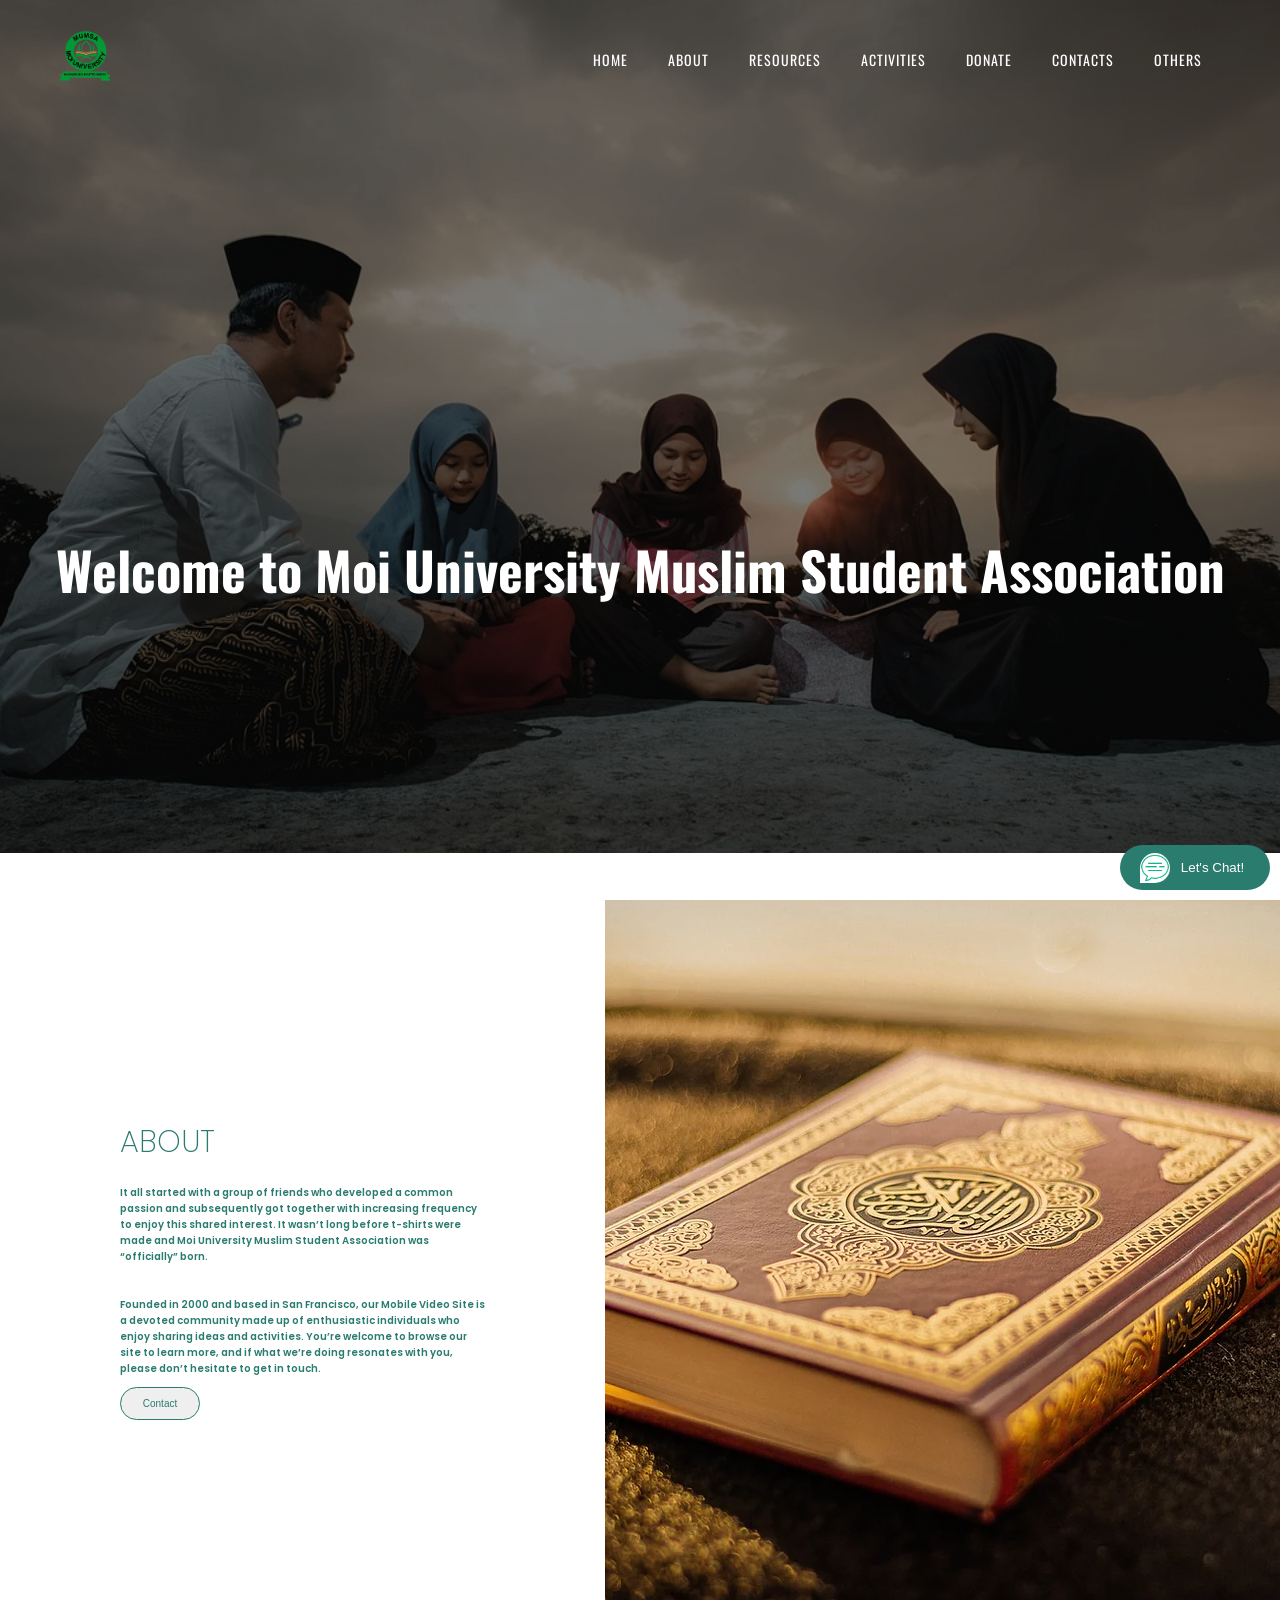
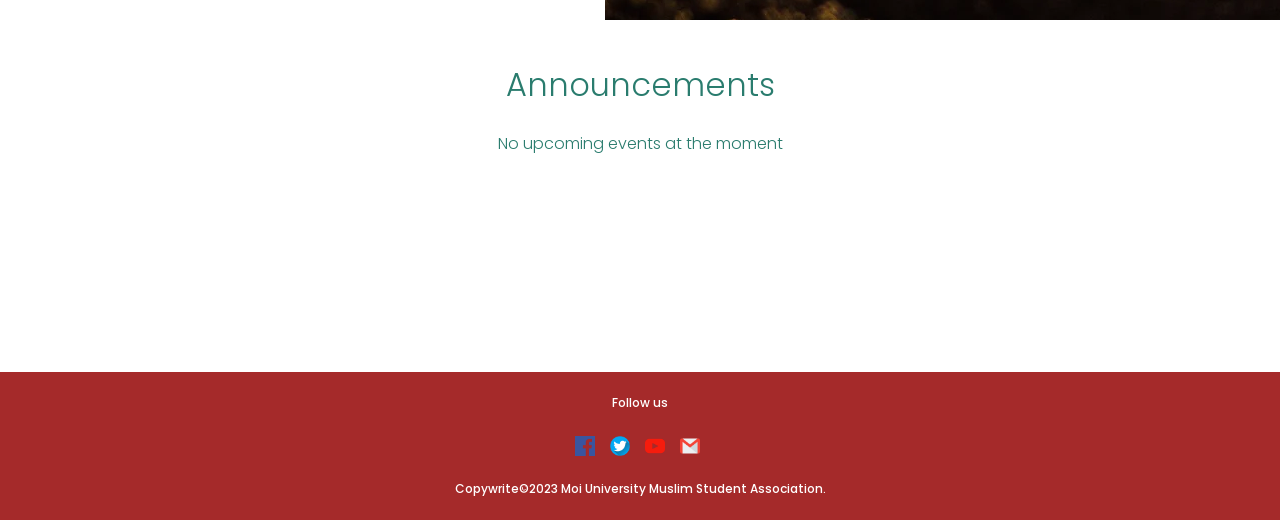
<file: index.html>
<!DOCTYPE html>
<html lang="en">
<head>
    <meta charset="UTF-8">
    <meta http-equiv="X-UA-Compatible" content="IE=edge">
    <meta name="viewport" content="width=device-width, initial-scale=1.0">
    <title>Home | Moi University Muslim Student Association</title>
    <link rel="stylesheet" href="css/style.css">
    <link rel="stylesheet" href="css/nav.css">
</head>
<body>
    <section>
        <div class="header">
            <div>
                <img src="images/logo.png" alt="mumsalogo">
            </div>
            <ul class="shrinked nav">
                <li class="link"><a href="index.html">Home</a></li>
                <li><a href="about.html">About</a></li>
                <li class="dropdown" id="drop1"><a href="">Resources</a>
                    <ul class="dropdown-list" id="dropdown-list1" >
                        <li><a href="https://library.mu.ac.ke/">Library</a></li>
                        <li>Blog</li>
                        <li><a href="videos.html">Videos</a></li>
                        <li>Partnership</li>
                        <li>Sponsorship</li>
                    </ul>
                </li>
                <li class="dropdown" id="drop2"> <a href="">Activities</a>
                    <ul class="dropdown-list" id="dropdown-list2" >
                        <li>Prayer Timetable</li>
                    </ul>
                </li>
                <li class="dropdown" id="drop3"><a href="donate.html">Donate</a>
                    <ul class="dropdown-list" id="dropdown-list3" >
                        <li><a href="donate.html">Make Donation</a></li>
                        <li>Volunteer</li>
                    </ul>
                </li>
                <li><a href="contact.html">Contacts</a></li>
                <li class="dropdown" id="drop4"><a href="#">Others</a>
                    <ul class="dropdown-list" id="dropdown-list4" >
                        <li><a href="announce.html">Announcements</a></li>
                        <li>Alumni section</li>
                    </ul>
                </li>
                
            </ul>
            <div id="hamburger">
                <div class="line"></div>
                <div class="line"></div>
                <div class="line"></div>
           </div>
           <script>
            //toggle smartphone navigationbar
                document.getElementById("hamburger").onclick = () =>{
                  document.querySelector(".header ul").classList.toggle('shrinked');
                }
           </script>
       </div>
       <div class="welcome">
        <h1>Welcome to Moi University Muslim Student Association</h1>
       </div>
       <img src="images/muslimback.jpg" id="BACKGROUND" alt="backgroundImage">
    </section>
   

   <div class="mid">
        <div class="about" id="about">
            <div class="col" id="col1">
                <h1>ABOUT</h1>
                <P>It all started with a group of friends who developed a common passion and subsequently got together with increasing frequency to enjoy this shared interest. It wasn’t long before t-shirts were made and Moi University Muslim Student Association was “officially” born. <br> <br> <br> Founded in 2000 and based in San Francisco, our Mobile Video Site is a devoted community made up of enthusiastic individuals who enjoy sharing ideas and activities. You’re welcome to browse our site to learn more, and if what we’re doing resonates with you, please don’t hesitate to get in touch.</P>
                <button>Contact</button>
            </div>
            <div class="col" id="col2">
                <img src="images/quran.webp" alt="thequran">
            </div>
        </div>

        <div id="announce">
            <h1>Announcements</h1>
            <p>No upcoming events at the moment</p>
        </div>
   </div>
    
   <div class="float">
        <img src="images/icons8-message-100.png" alt="messageicon">
        <button>Let's Chat!</button>
   </div>

   <footer id="contacts">
        <p>Follow us</p>
        <div id="reach-us">
            <p><a href="facebook.com"><img src="images/facebook.png"></a></p>
            <p><a href="twitter.com"><img src="images/twitter.png"></a></p>
            <p><a href="https://youtube.com/@mumsamaincampus7241"><img src="images/youtube.png"></a></p>
            <p><a href="mailto:mumsa.main@gmail.com"><img src="images/gmail.png"></a></p>
        </div>
        <p>Copywrite&copy;2023 Moi University Muslim Student Association.</p>
    </footer>
    
</body>
</html>
</file>
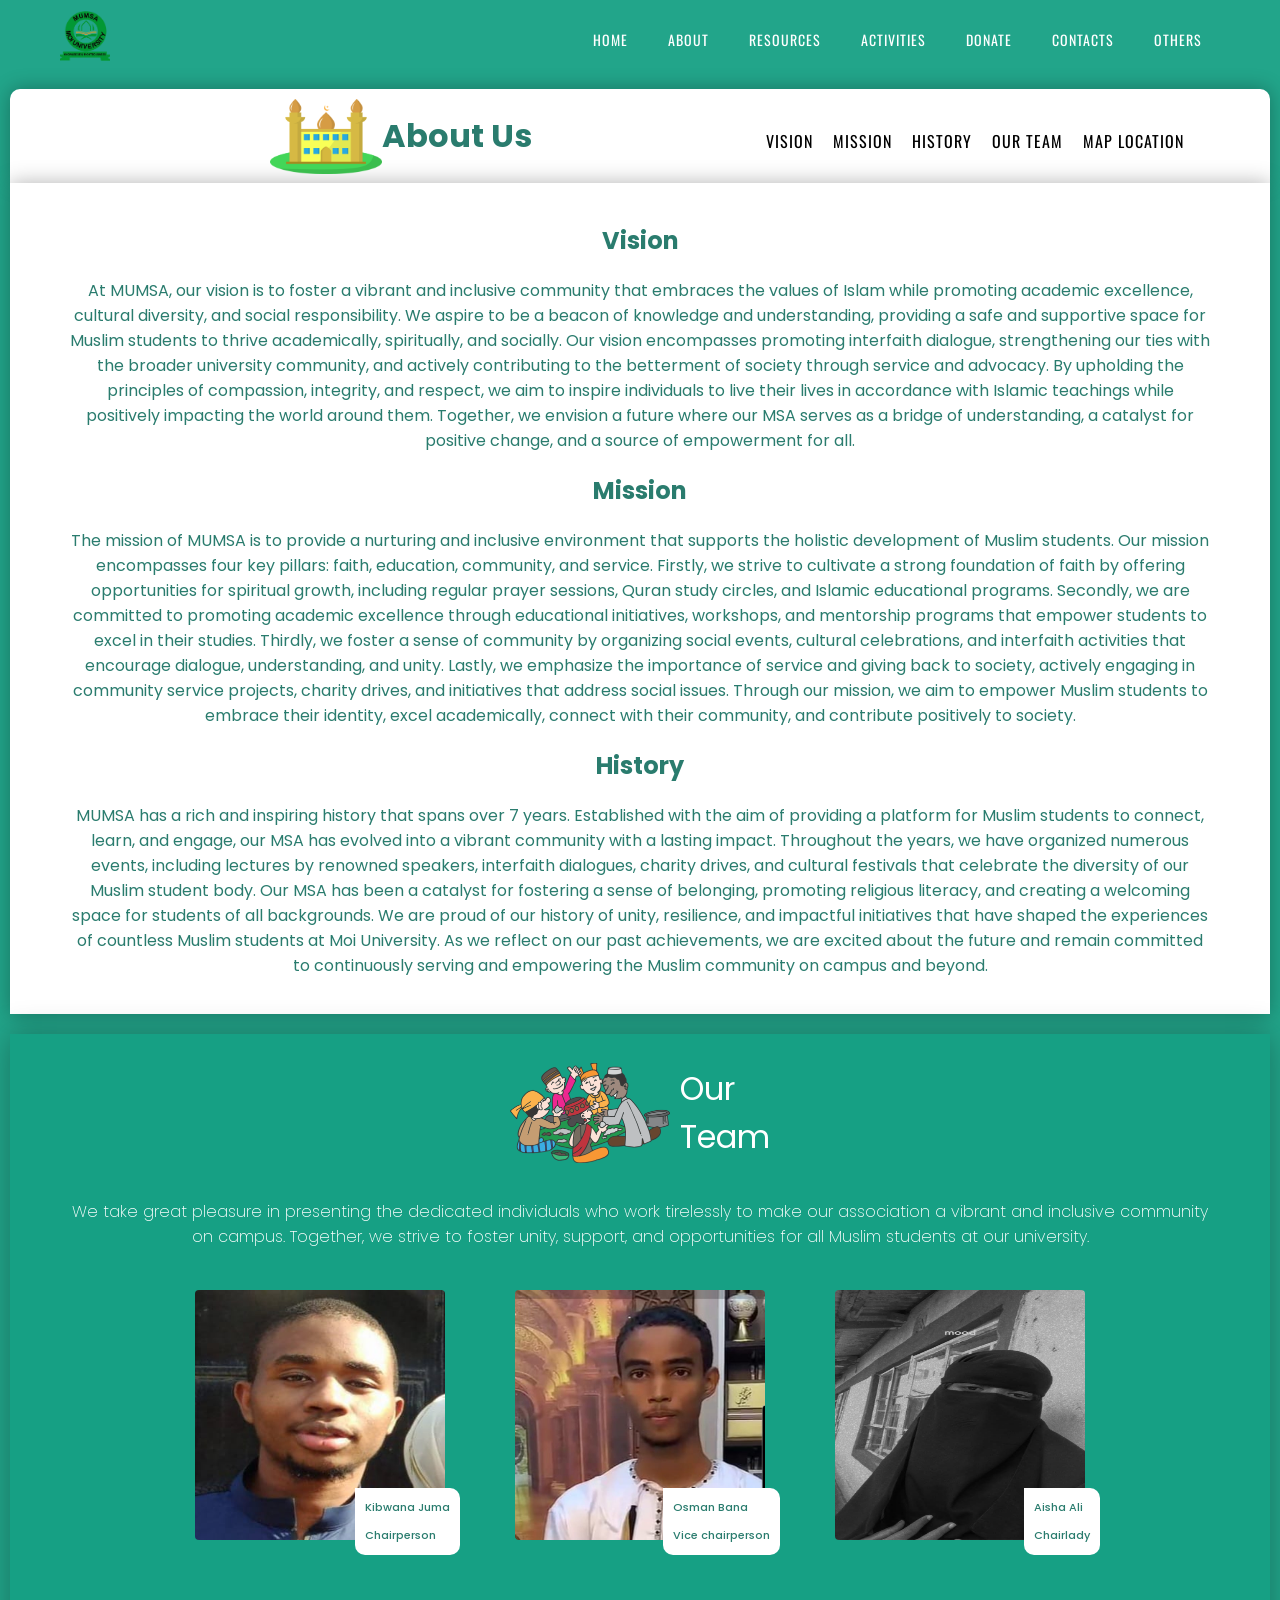
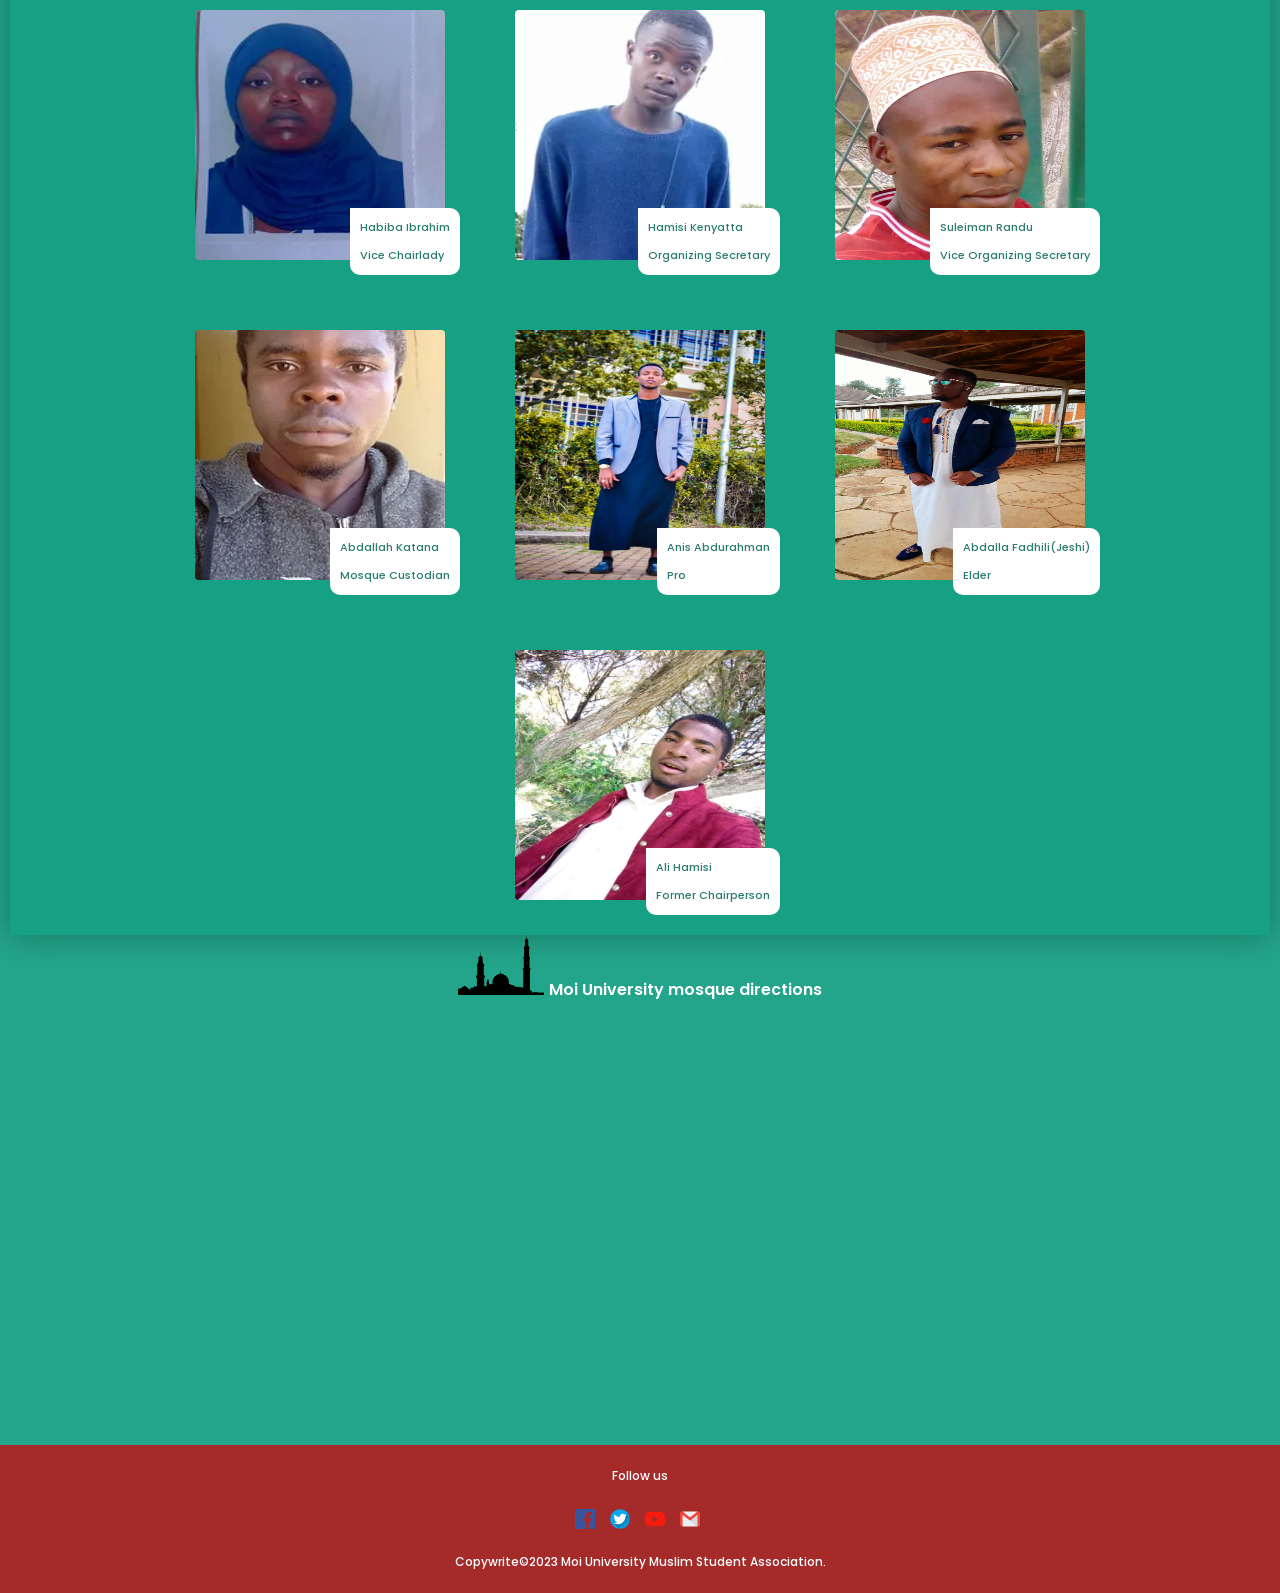
<file: about.html>
<!DOCTYPE html>
<html lang="en">
<head>
    <meta charset="UTF-8">
    <meta http-equiv="X-UA-Compatible" content="IE=edge">
    <meta name="viewport" content="width=device-width, initial-scale=1.0">
    <title>About | Moi University Muslim Student Association</title>
    <link rel="stylesheet" href="css/nav.css">
    <link rel="stylesheet" href="css/about.css">
</head>
<body>
    <div class="header">
        <div>
            <img src="images/logo.png" alt="mumsalogo">
        </div>
        <ul class="shrinked nav">
            <li class="link"><a href="index.html">Home</a></li>
            <li><a href="about.html">About</a></li>
            <li class="dropdown" id="drop1"><a href="">Resources</a>
                <ul class="dropdown-list" id="dropdown-list1" >
                    <li><a href="https://library.mu.ac.ke/">Library</a></li>
                    <li>Blog</li>
                    <li><a href="videos.html">Videos</a></li>
                    <li>Partnership</li>
                    <li>Sponsorship</li>
                </ul>
            </li>
            <li class="dropdown" id="drop2"> <a href="">Activities</a>
                <ul class="dropdown-list" id="dropdown-list2" >
                    <li>Prayer Timetable</li>
                </ul>
            </li>
            <li class="dropdown" id="drop3"><a href="donate.html">Donate</a>
                <ul class="dropdown-list" id="dropdown-list3" >
                    <li><a href="donate.html">Make Donation</a></li>
                    <li>Volunteer</li>
                </ul>
            </li>
            <li><a href="contact.html">Contacts</a></li>
            <li class="dropdown" id="drop4"><a href="#">Others</a>
                <ul class="dropdown-list" id="dropdown-list4" >
                    <li><a href="announce.html">Announcements</a></li>
                    <li>Alumni section</li>
                </ul>
            </li>
            
        </ul>
        <div id="hamburger">
            <div class="line"></div>
            <div class="line"></div>
            <div class="line"></div>
       </div>
       <script>
        //toggle smartphone navigationbar
            document.getElementById("hamburger").onclick = () =>{
              document.querySelector(".header ul").classList.toggle('shrinked');
            }
       </script>
   </div>

   <div class="about-container">
        <div class="about-nav">
            <div class="about-img">
                <img src="images/abt.png">
                <h1>About Us</h1>
            </div>
            <ul>
                <li><a href="#vs">Vision</a></li>
                <li><a href="#ms">Mission</a></li>
                <li><a href="#hs">History</a></li>
                <li><a href="#team">Our Team</a></li>
                <li><a href="#map">Map location</a></li>
            </ul>
        </div>
        
        <div class="m-v-h">
            <div class="mv">
                <div id="vs" class="vision">
                    <h2>Vision</h2>
                    <p>At MUMSA, our vision is to foster a vibrant and inclusive community that embraces the values of Islam while promoting academic excellence, cultural diversity, and social responsibility. We aspire to be a beacon of knowledge and understanding, providing a safe and supportive space for Muslim students to thrive academically, spiritually, and socially. Our vision encompasses promoting interfaith dialogue, strengthening our ties with the broader university community, and actively contributing to the betterment of society through service and advocacy. By upholding the principles of compassion, integrity, and respect, we aim to inspire individuals to live their lives in accordance with Islamic teachings while positively impacting the world around them. Together, we envision a future where our MSA serves as a bridge of understanding, a catalyst for positive change, and a source of empowerment for all.</p>
                </div>
                <div id="ms" class="mission">
                    <h2>Mission</h2>
                    <P>The mission of MUMSA is to provide a nurturing and inclusive environment that supports the holistic development of Muslim students. Our mission encompasses four key pillars: faith, education, community, and service. Firstly, we strive to cultivate a strong foundation of faith by offering opportunities for spiritual growth, including regular prayer sessions, Quran study circles, and Islamic educational programs. Secondly, we are committed to promoting academic excellence through educational initiatives, workshops, and mentorship programs that empower students to excel in their studies. Thirdly, we foster a sense of community by organizing social events, cultural celebrations, and interfaith activities that encourage dialogue, understanding, and unity. Lastly, we emphasize the importance of service and giving back to society, actively engaging in community service projects, charity drives, and initiatives that address social issues. Through our mission, we aim to empower Muslim students to embrace their identity, excel academically, connect with their community, and contribute positively to society.</P>
                </div>
            </div>
            
            <div id="hs" class="history">
                <h2>History</h2>
                <p>MUMSA has a rich and inspiring history that spans over 7 years. Established with the aim of providing a platform for Muslim students to connect, learn, and engage, our MSA has evolved into a vibrant community with a lasting impact. Throughout the years, we have organized numerous events, including lectures by renowned speakers, interfaith dialogues, charity drives, and cultural festivals that celebrate the diversity of our Muslim student body. Our MSA has been a catalyst for fostering a sense of belonging, promoting religious literacy, and creating a welcoming space for students of all backgrounds. We are proud of our history of unity, resilience, and impactful initiatives that have shaped the experiences of countless Muslim students at Moi University. As we reflect on our past achievements, we are excited about the future and remain committed to continuously serving and empowering the Muslim community on campus and beyond.</p>
            </div>
        </div>
        <div id="team" class="our-team">
            <div class="team">
                <img src="images/mu5.png">
                <h1>Our <br> Team</h1>
            </div>
            <p class="content" >We take great pleasure in presenting the dedicated individuals who work tirelessly to make our association a vibrant and inclusive community on campus. Together, we strive to foster unity, support, and opportunities for all Muslim students at our university.</p>
            <div class="teams">
                <div class="member">
                    <img src="images/tm2.jpg">
                    <div class="info">
                        <p class="name">Kibwana Juma</p>
                        <p class="position">Chairperson</p>
                    </div>
                </div>
    
                <div class="member">
                    <img src="images/tm3.jpg">
                    <div class="info">
                        <p class="name">Osman Bana</p>
                        <p class="position">Vice chairperson</p>
                    </div>
                </div>
    
                <div class="member">
                    <img src="images/tm.jpg">
                    <div class="info">
                        <p class="name">Aisha Ali</p>
                        <p class="position">Chairlady</p>
                    </div>
                </div>
    
                <div class="member">
                    <img src="images/vcchair.webp">
                    <div class="info">
                        <p class="name">Habiba Ibrahim</p>
                        <p class="position">Vice Chairlady</p>
                    </div>
                </div>
    
                <div class="member">
                    <img src="images/tm6.webp">
                    <div class="info">
                        <p class="name">Hamisi Kenyatta</p>
                        <p class="position">Organizing Secretary</p>
                    </div>
                </div>
    
                <div class="member">
                    <img src="images/tm5.jpg">
                    <div class="info">
                        <p class="name">Suleiman Randu</p>
                        <p class="position">Vice Organizing Secretary</p>
                    </div>
                </div>
    
                <div class="member">
                    <img src="images/tm7.webp">
                    <div class="info">
                        <p class="name">Abdallah Katana</p>
                        <p class="position">Mosque Custodian</p>
                    </div>
                </div>
    
                <div class="member">
                    <img src="images/tm4.jpg">
                    <div class="info">
                        <p class="name">Anis Abdurahman</p>
                        <p class="position">Pro</p>
                    </div>
                </div>

                <div class="member">
                    <img src="images/Elder.jpg">
                    <div class="info">
                        <p class="name">Abdalla Fadhili(Jeshi) </p>
                        <p class="position">Elder</p>
                    </div>
                </div>

                <div class="member">
                    <img src="images/formerchairperson.jpg">
                    <div class="info">
                        <p class="name">Ali Hamisi</p>
                        <p class="position">Former Chairperson</p>
                    </div>
                </div>
                
            </div>
        </div>

        <div id="map" class="map">
            <div class="md">
                <img src="images/mu4.png" alt="">
                <p>Moi University mosque directions</p>
            </div>
            <iframe src="https://www.google.com/maps/embed?pb=!1m18!1m12!1m3!1d3246.88369868269!2d35.292284473892714!3d0.27996786408264296!2m3!1f0!2f0!3f0!3m2!1i1024!2i768!4f13.1!3m3!1m2!1s0x1780f468871e2bf3%3A0xc93d363aa3365341!2s77HV%2BXWQ%2C%20Changach!5e1!3m2!1sen!2ske!4v1684160381156!5m2!1sen!2ske" width="100%" height="450" style="border:0;" allowfullscreen="" loading="lazy" referrerpolicy="no-referrer-when-downgrade"></iframe>
        </div>
   </div>

   <footer id="contacts">
        <p>Follow us</p>
        <div id="reach-us">
            <p><a href="facebook.com"><img src="images/facebook.png"></a></p>
            <p><a href="twitter.com"><img src="images/twitter.png"></a></p>
            <p><a href="https://youtube.com/@mumsamaincampus7241"><img src="images/youtube.png"></a></p>
            <p><a href="mailto:mumsa.main@gmail.com"><img src="images/gmail.png"></a></p>
        </div>
        <p>Copywrite&copy;2023 Moi University Muslim Student Association.</p>
    </footer>
</body>
</html>
</file>
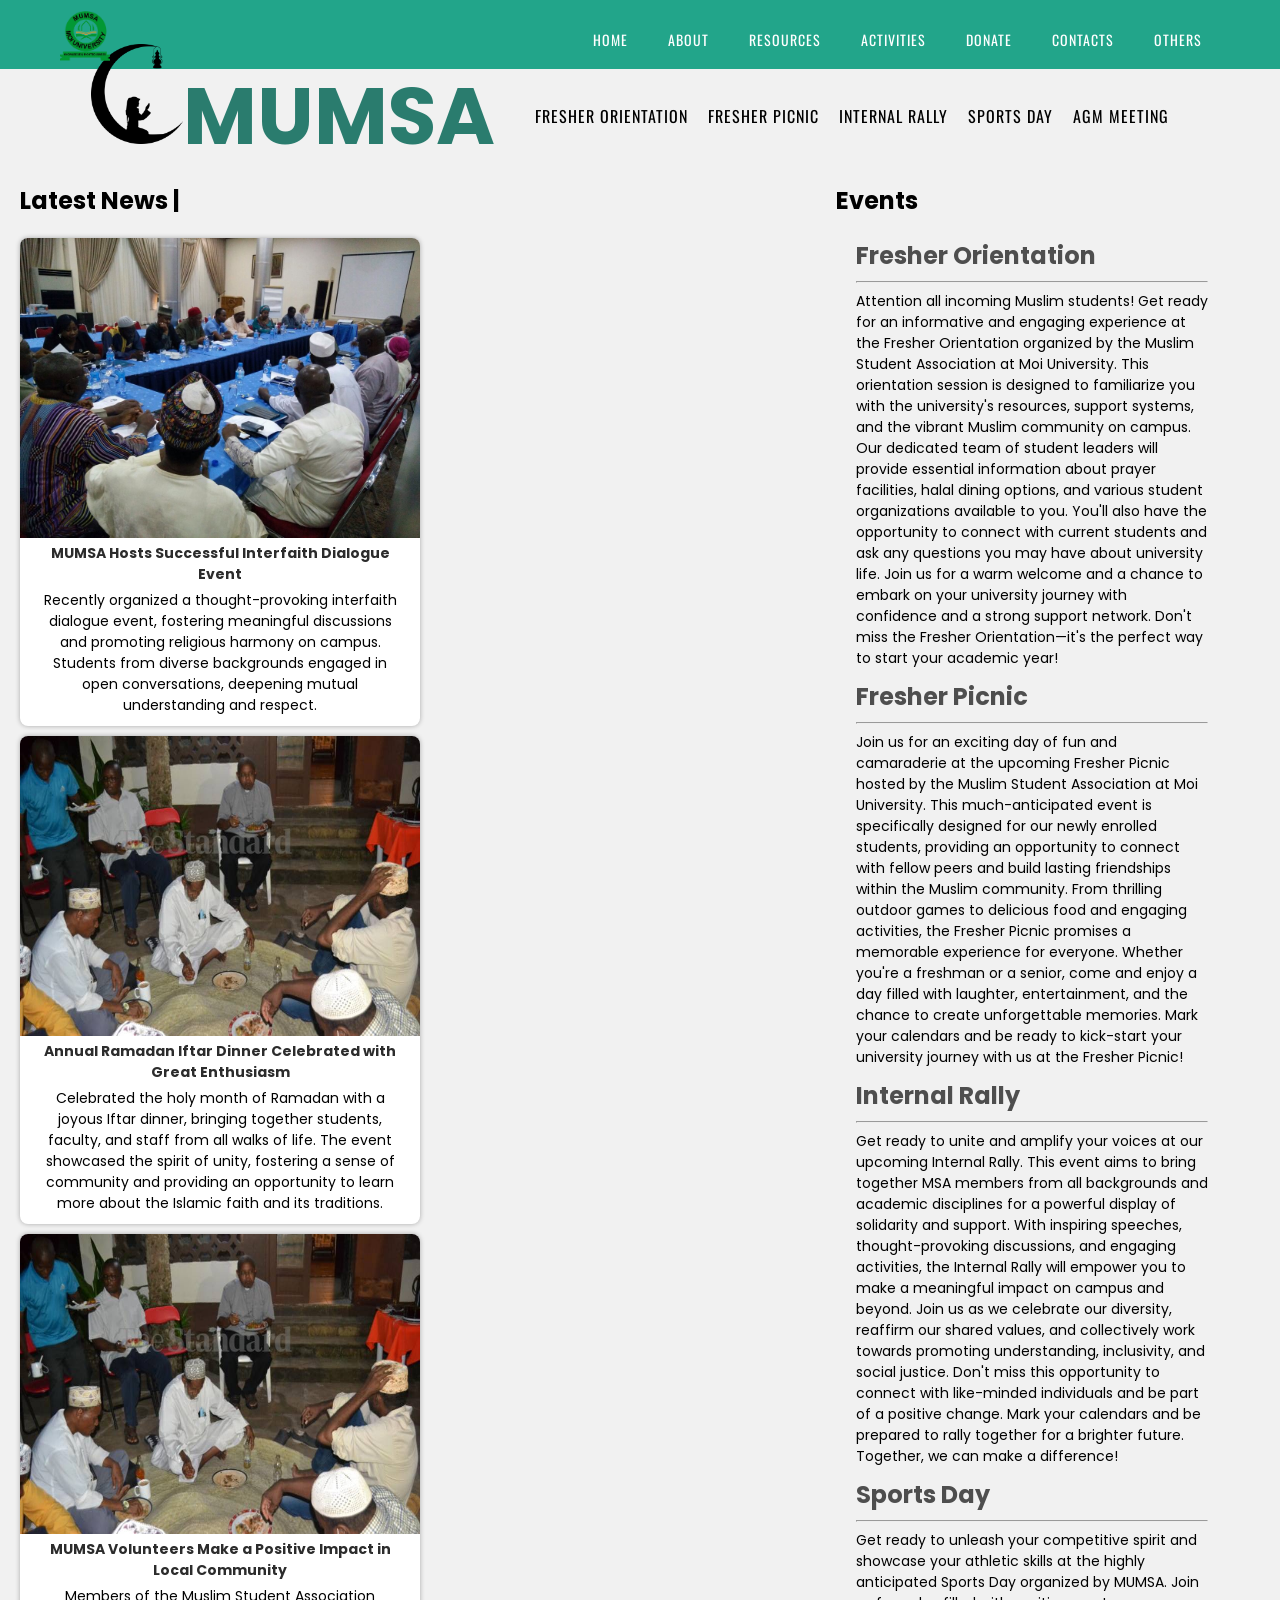
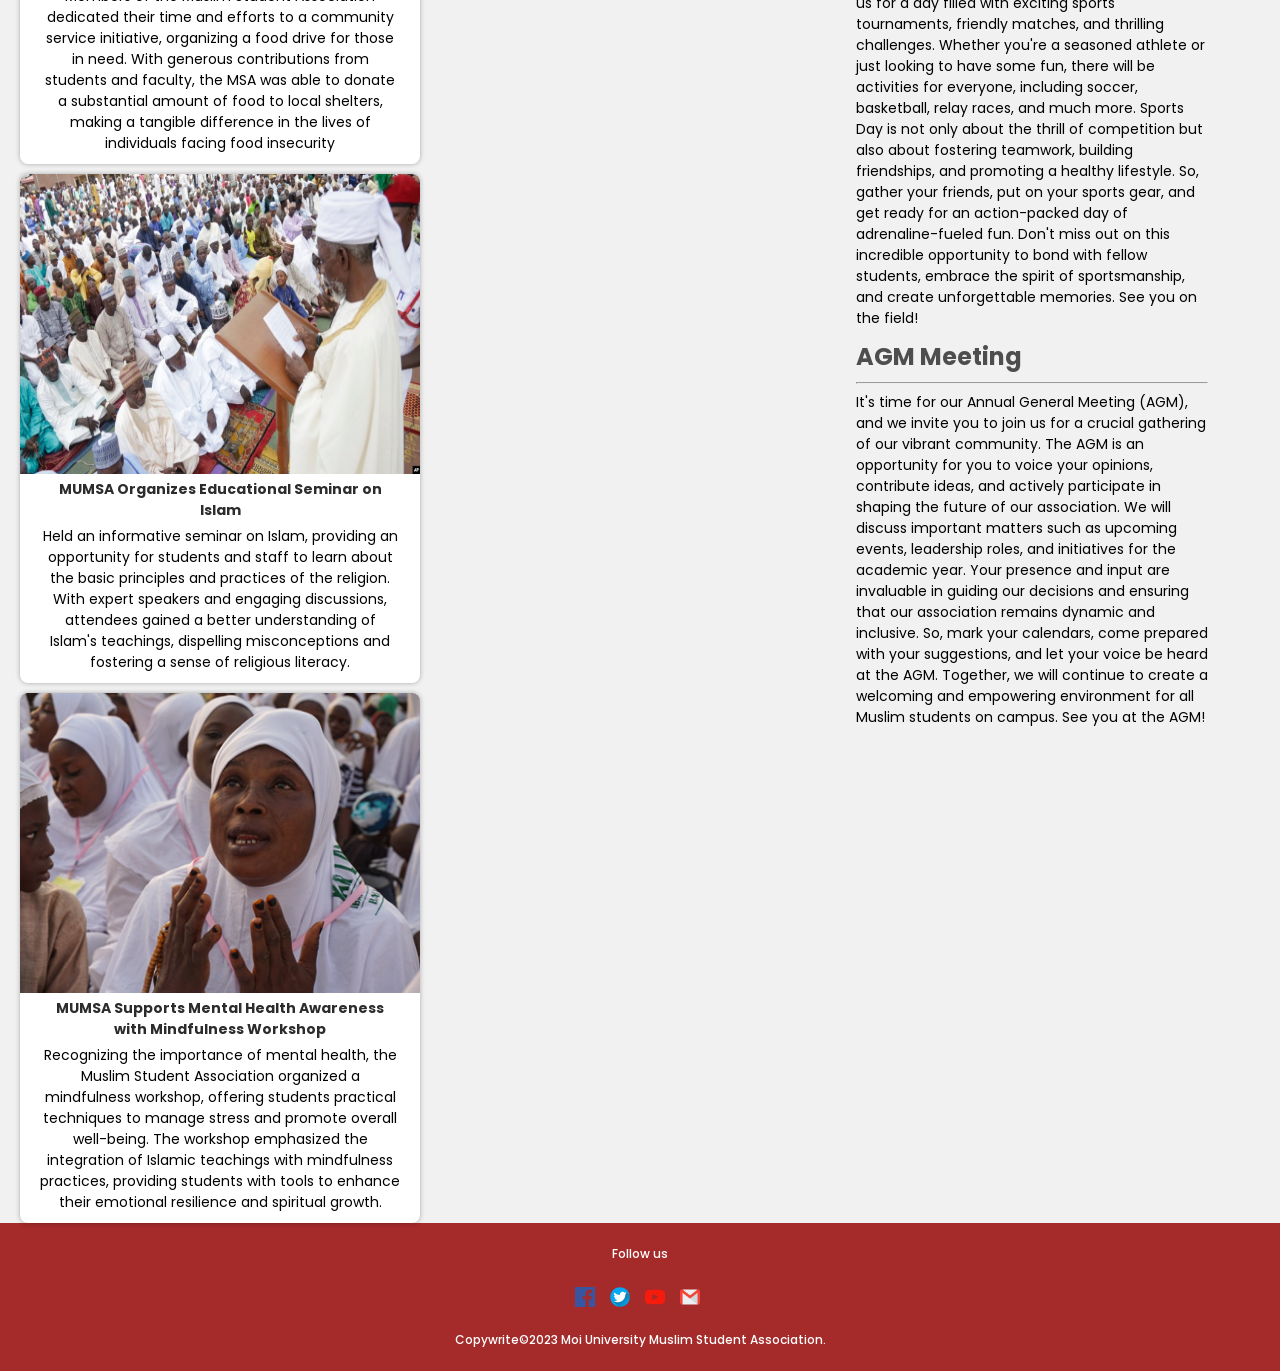
<file: announce.html>
<!DOCTYPE html>
<html lang="en">
<head>
    <meta charset="UTF-8">
    <meta http-equiv="X-UA-Compatible" content="IE=edge">
    <meta name="viewport" content="width=device-width, initial-scale=1.0">
    <title>Announcements | Moi University Muslim Student Association</title>
    <link rel="stylesheet" href="css/nav.css">
    <link rel="stylesheet" href="css/announce.css">
</head>
<body>
    <div class="header">
        <div>
            <img src="images/logo.png" alt="mumsalogo">
        </div>
        <ul class="shrinked nav">
            <li class="link"><a href="index.html">Home</a></li>
            <li><a href="about.html">About</a></li>
            <li class="dropdown" id="drop1"><a href="">Resources</a>
                <ul class="dropdown-list" id="dropdown-list1" >
                    <li><a href="https://library.mu.ac.ke/">Library</a></li>
                    <li>Blog</li>
                    <li><a href="videos.html">Videos</a></li>
                    <li>Partnership</li>
                    <li>Sponsorship</li>
                </ul>
            </li>
            <li class="dropdown" id="drop2"> <a href="">Activities</a>
                <ul class="dropdown-list" id="dropdown-list2" >
                    <li>Prayer Timetable</li>
                </ul>
            </li>
            <li class="dropdown" id="drop3"><a href="donate.html">Donate</a>
                <ul class="dropdown-list" id="dropdown-list3" >
                    <li><a href="donate.html">Make Donation</a></li>
                    <li>Volunteer</li>
                </ul>
            </li>
            <li><a href="contact.html">Contacts</a></li>
            <li class="dropdown" id="drop4"><a href="#">Others</a>
                <ul class="dropdown-list" id="dropdown-list4" >
                    <li><a href="announce.html">Announcements</a></li>
                    <li>Alumni section</li>
                </ul>
            </li>
            
        </ul>
        <div id="hamburger">
            <div class="line"></div>
            <div class="line"></div>
            <div class="line"></div>
       </div>
       <script>
        //toggle smartphone navigationbar
            document.getElementById("hamburger").onclick = () =>{
              document.querySelector(".header ul").classList.toggle('shrinked');
            }
       </script>
   </div>

   <div class="announce-container">
        <div class="announce-body">
            <div class="logo2">
                <img src="images/mu6.png">
                <h1>MUMSA</h1>
            </div>
            <ul class="ann-nav">
                <li><a href="#fo">Fresher orientation</a></li>
                <li><a href="#fp">Fresher picnic</a></li>
                <li><a href="#ir">Internal Rally</a></li>
                <li><a href="#sd">Sports day</a></li>
                <li><a href="#am">AGM meeting</a></li>
            </ul>
        </div>

        <div class="blog">
            <div class="News">
                <h2>Latest News |</h2>
                <div class="blocks">
                    <div class="news">
                        <div class="img"><img src="images/islamicLead.jpg"></div>
                        <h4>MUMSA Hosts Successful Interfaith Dialogue Event</h4>
                        <p>Recently organized a thought-provoking interfaith dialogue event, fostering meaningful discussions and promoting religious harmony on campus. Students from diverse backgrounds engaged in open conversations, deepening mutual understanding and respect.</p>
                    </div>
                    <div class="news">
                        <div class="img"><img src="images/islamicLeader.jpg"></div>
                        <h4>Annual Ramadan Iftar Dinner Celebrated with Great Enthusiasm</h4>
                        <p>Celebrated the holy month of Ramadan with a joyous Iftar dinner, bringing together students, faculty, and staff from all walks of life. The event showcased the spirit of unity, fostering a sense of community and providing an opportunity to learn more about the Islamic faith and its traditions.</p>
                    </div>
                    <div class="news">
                        <div class="img"><img src="images/islamicLeader.jpg"></div>
                        <h4>MUMSA Volunteers Make a Positive Impact in Local Community</h4>
                        <p>Members of the Muslim Student Association dedicated their time and efforts to a community service initiative, organizing a food drive for those in need. With generous contributions from students and faculty, the MSA was able to donate a substantial amount of food to local shelters, making a tangible difference in the lives of individuals facing food insecurity</p>
                    </div>
                    <div class="news">
                        <div class="img"><img src="images/islamicLe.jpg"></div>
                        <h4>MUMSA Organizes Educational Seminar on Islam</h4>
                        <p>Held an informative seminar on Islam, providing an opportunity for students and staff to learn about the basic principles and practices of the religion. With expert speakers and engaging discussions, attendees gained a better understanding of Islam's teachings, dispelling misconceptions and fostering a sense of religious literacy.</p>
                    </div>
                    <div class="news">
                        <div class="img"><img src="images/islamicLl.jpg"></div>
                        <h4>MUMSA Supports Mental Health Awareness with Mindfulness Workshop</h4>
                        <p>Recognizing the importance of mental health, the Muslim Student Association organized a mindfulness workshop, offering students practical techniques to manage stress and promote overall well-being. The workshop emphasized the integration of Islamic teachings with mindfulness practices, providing students with tools to enhance their emotional resilience and spiritual growth.</p>
                    </div>
                </div>
                
            </div>
            <div class="events">
                <h2>Events</h2>
                <div class="event">
                    <h2 id="fo">Fresher Orientation</h2>
                    <hr>
                    <p>Attention all incoming Muslim students! Get ready for an informative and engaging experience at the Fresher Orientation organized by the Muslim Student Association at Moi University. This orientation session is designed to familiarize you with the university's resources, support systems, and the vibrant Muslim community on campus. Our dedicated team of student leaders will provide essential information about prayer facilities, halal dining options, and various student organizations available to you. You'll also have the opportunity to connect with current students and ask any questions you may have about university life. Join us for a warm welcome and a chance to embark on your university journey with confidence and a strong support network. Don't miss the Fresher Orientation—it's the perfect way to start your academic year!</p>
                </div>

                <div class="event">
                    <h2 id="fp" >Fresher Picnic</h2>
                    <hr>
                    <p>Join us for an exciting day of fun and camaraderie at the upcoming Fresher Picnic hosted by the Muslim Student Association at Moi University. This much-anticipated event is specifically designed for our newly enrolled students, providing an opportunity to connect with fellow peers and build lasting friendships within the Muslim community. From thrilling outdoor games to delicious food and engaging activities, the Fresher Picnic promises a memorable experience for everyone. Whether you're a freshman or a senior, come and enjoy a day filled with laughter, entertainment, and the chance to create unforgettable memories. Mark your calendars and be ready to kick-start your university journey with us at the Fresher Picnic!</p>
                </div>

                <div class="event">
                    <h2 id="ir">Internal Rally</h2>
                    <hr>
                    <p>Get ready to unite and amplify your voices at our upcoming Internal Rally. This event aims to bring together MSA members from all backgrounds and academic disciplines for a powerful display of solidarity and support. With inspiring speeches, thought-provoking discussions, and engaging activities, the Internal Rally will empower you to make a meaningful impact on campus and beyond. Join us as we celebrate our diversity, reaffirm our shared values, and collectively work towards promoting understanding, inclusivity, and social justice. Don't miss this opportunity to connect with like-minded individuals and be part of a positive change. Mark your calendars and be prepared to rally together for a brighter future. Together, we can make a difference!</p>
                </div>
                <div class="event">
                    <h2 id="sd">Sports Day</h2>
                    <hr>
                    <p>Get ready to unleash your competitive spirit and showcase your athletic skills at the highly anticipated Sports Day organized by MUMSA. Join us for a day filled with exciting sports tournaments, friendly matches, and thrilling challenges. Whether you're a seasoned athlete or just looking to have some fun, there will be activities for everyone, including soccer, basketball, relay races, and much more. Sports Day is not only about the thrill of competition but also about fostering teamwork, building friendships, and promoting a healthy lifestyle. So, gather your friends, put on your sports gear, and get ready for an action-packed day of adrenaline-fueled fun. Don't miss out on this incredible opportunity to bond with fellow students, embrace the spirit of sportsmanship, and create unforgettable memories. See you on the field!</p>
                </div>
                <div class="event">
                    <h2 id="am">AGM Meeting</h2>
                    <hr>
                    <p>It's time for our Annual General Meeting (AGM), and we invite you to join us for a crucial gathering of our vibrant community. The AGM is an opportunity for you to voice your opinions, contribute ideas, and actively participate in shaping the future of our association. We will discuss important matters such as upcoming events, leadership roles, and initiatives for the academic year. Your presence and input are invaluable in guiding our decisions and ensuring that our association remains dynamic and inclusive. So, mark your calendars, come prepared with your suggestions, and let your voice be heard at the AGM. Together, we will continue to create a welcoming and empowering environment for all Muslim students on campus. See you at the AGM!</p>
                </div>
            </div>
        </div>
   </div>

   <footer id="contacts">
    <p>Follow us</p>
    <div id="reach-us">
        <p><a href="facebook.com"><img src="images/facebook.png"></a></p>
        <p><a href="twitter.com"><img src="images/twitter.png"></a></p>
        <p><a href="https://youtube.com/@mumsamaincampus7241"><img src="images/youtube.png"></a></p>
        <p><a href="mailto:mumsa.main@gmail.com"><img src="images/gmail.png"></a></p>
    </div>
    <p>Copywrite&copy;2023 Moi University Muslim Student Association.</p>
</footer>
</body>
</html>
</file>
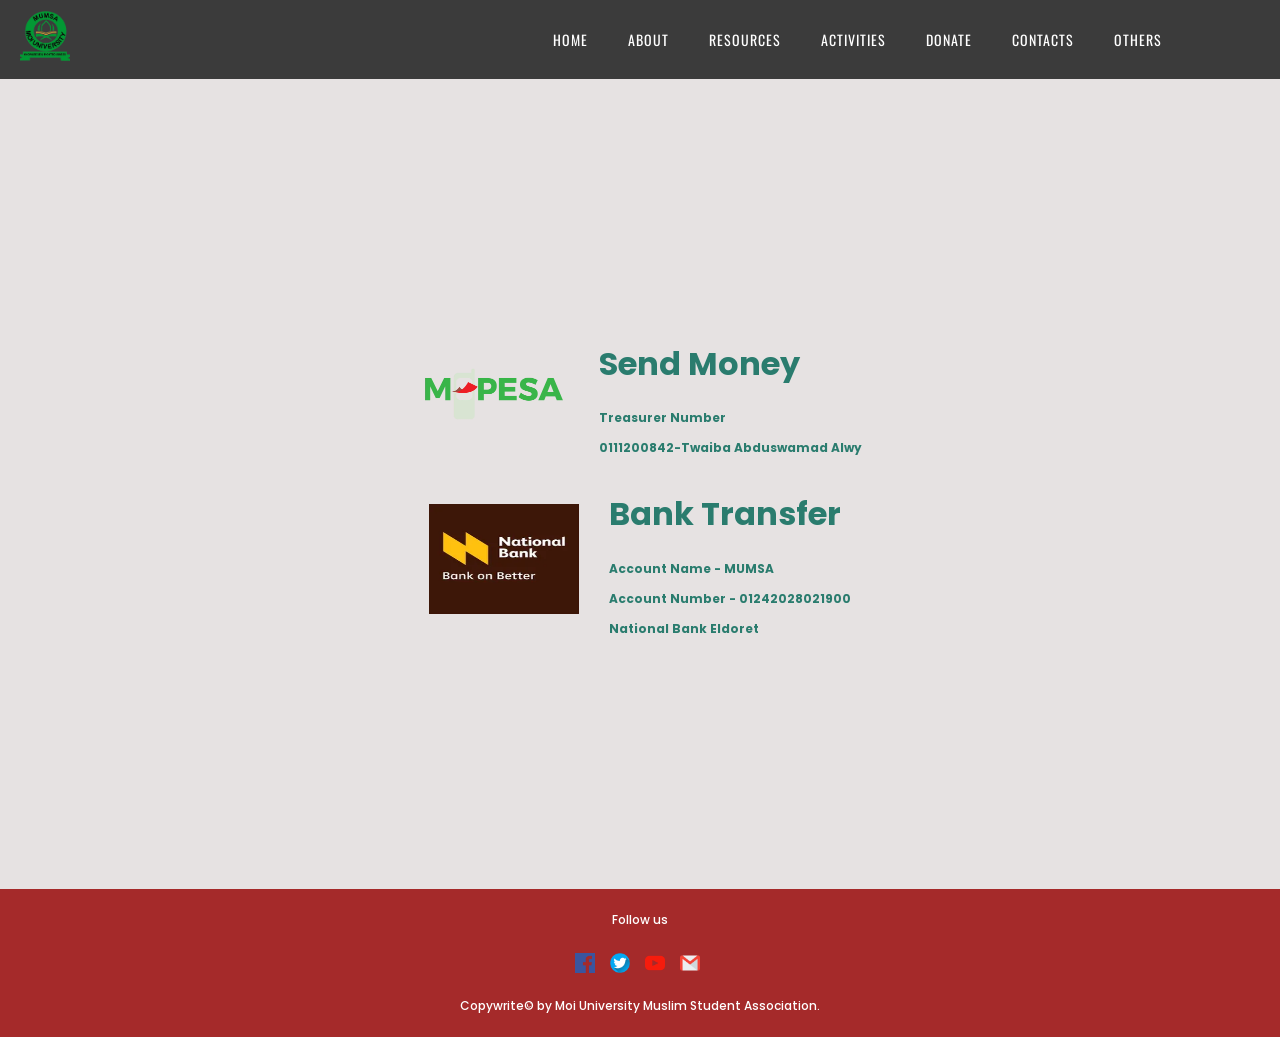
<file: donate.html>
<!DOCTYPE html>
<html lang="en">
<head>
    <meta charset="UTF-8">
    <meta http-equiv="X-UA-Compatible" content="IE=edge">
    <meta name="viewport" content="width=device-width, initial-scale=1.0">
    <title>Donate | Moi University Muslim Student Association</title>
    <link rel="stylesheet" href="css/nav.css">
    <link rel="stylesheet" href="css/donate.css">
</head>
<body>
    <div class="header">
        <div>
            <img src="images/logo.png" alt="mumsalogo">
        </div>
        <ul class="shrinked nav">
            <li class="link"><a href="index.html">Home</a></li>
            <li><a href="about.html">About</a></li>
            <li class="dropdown" id="drop1"><a href="">Resources</a>
                <ul class="dropdown-list" id="dropdown-list1" >
                    <li><a href="https://library.mu.ac.ke/">Library</a></li>
                    <li>Blog</li>
                    <li><a href="videos.html">Videos</a></li>
                    <li>Partnership</li>
                    <li>Sponsorship</li>
                </ul>
            </li>
            <li class="dropdown" id="drop2"> <a href="">Activities</a>
                <ul class="dropdown-list" id="dropdown-list2" >
                    <li>Prayer Timetable</li>
                </ul>
            </li>
            <li class="dropdown" id="drop3"><a href="donate.html">Donate</a>
                <ul class="dropdown-list" id="dropdown-list3" >
                    <li><a href="donate.html">Make Donation</a></li>
                    <li>Volunteer</li>
                </ul>
            </li>
            <li><a href="contact.html">Contacts</a></li>
            <li class="dropdown" id="drop4"><a href="#">Others</a>
                <ul class="dropdown-list" id="dropdown-list4" >
                    <li><a href="announce.html">Announcements</a></li>
                    <li>Alumni section</li>
                </ul>
            </li>
            
        </ul>
        <div id="hamburger">
            <div class="line"></div>
            <div class="line"></div>
            <div class="line"></div>
       </div>
       <script>
        //toggle smartphone navigationbar
            document.getElementById("hamburger").onclick = () =>{
              document.querySelector(".header ul").classList.toggle('shrinked');
            }
       </script>
   </div>

   <div class="body">
        <div class="methods">
            <div class="method">
                <img src="images/mpesalogo.webp" >
                <div class="mpesa">
                    <h1>Send Money</h1>
                    <p>Treasurer Number</p>
                    <p>0111200842-Twaiba Abduswamad Alwy</p>
                </div>
            </div>
            <div class="method">
                <img src="images/nationalbank.webp">
                <div class="bank">
                    <h1>Bank Transfer</h1>
                    <p>Account Name - MUMSA</p>
                    <p>Account Number - 01242028021900</p>
                    <p>National Bank Eldoret</p>
                </div>
            </div>
        </div>

        <footer id="contacts">
            <p>Follow us</p>
            <div id="reach-us">
                <p><a href="facebook.com"><img src="images/facebook.png"></a></p>
                <p><a href="twitter.com"><img src="images/twitter.png"></a></p>
                <p><a href="https://youtube.com/@mumsamaincampus7241"><img src="images/youtube.png"></a></p>
                <p><a href="mailto:mumsa.main@gmail.com"><img src="images/gmail.png"></a></p>
            </div>
            <p>Copywrite&copy; by Moi University Muslim Student Association.</p>
       </footer>
   </div>
</body>
</html>
</file>
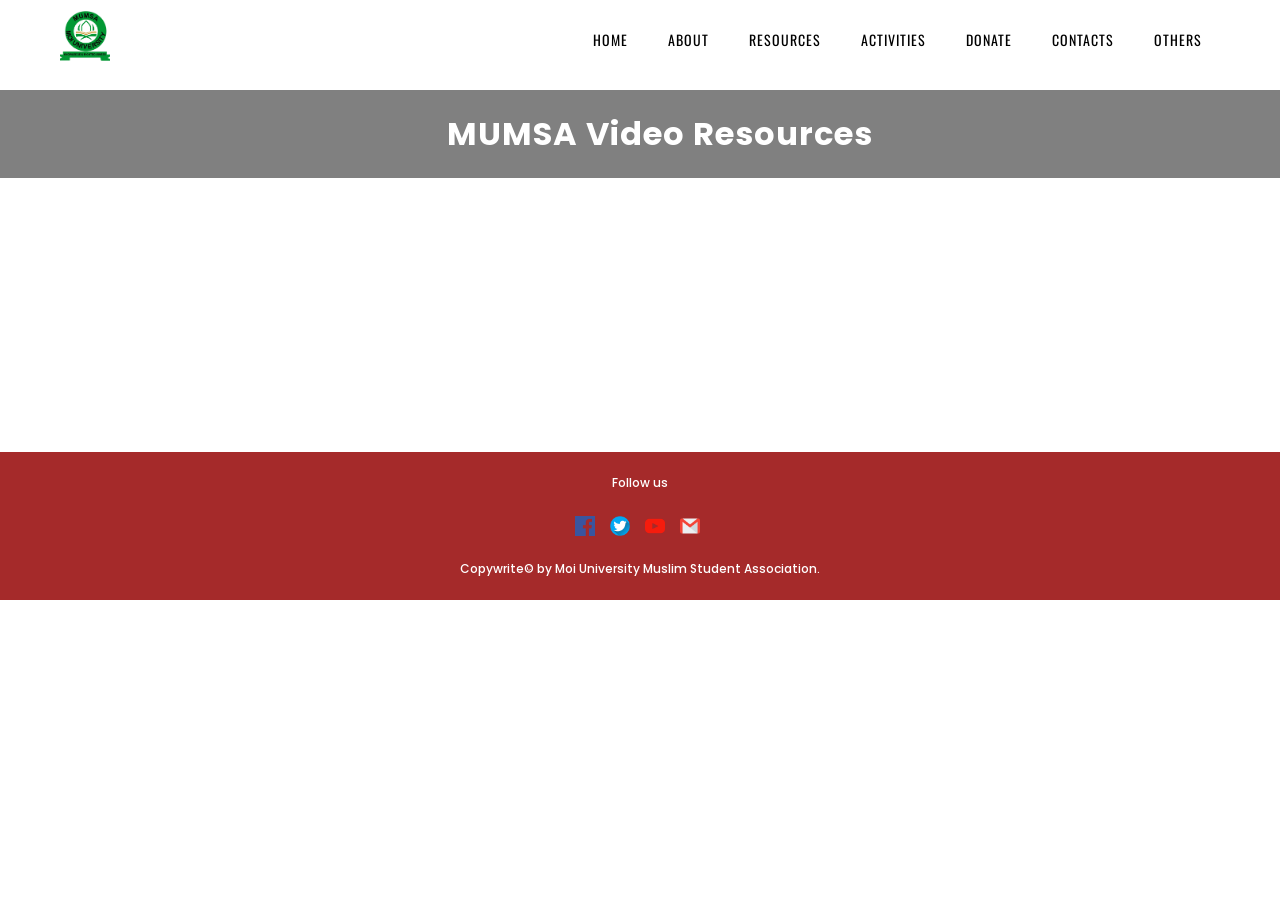
<file: videos.html>
<!DOCTYPE html>
<html lang="en">
<head>
    <meta charset="UTF-8">
    <meta http-equiv="X-UA-Compatible" content="IE=edge">
    <meta name="viewport" content="width=device-width, initial-scale=1.0">
    <title>Videos | Moi Muslim Student Association</title>
    <link rel="stylesheet" href="css/nav.css">
    <link rel="stylesheet" href="css/vid.css">
</head>
<body>
    <div class="header">
        <div>
            <img src="images/logo.png" alt="mumsalogo">
        </div>
        <ul class="shrinked nav">
            <li class="link"><a href="index.html">Home</a></li>
            <li><a href="about.html">About</a></li>
            <li class="dropdown" id="drop1"><a href="">Resources</a>
                <ul class="dropdown-list" id="dropdown-list1" >
                    <li><a href="https://library.mu.ac.ke/">Library</a></li>
                    <li>Blog</li>
                    <li><a href="videos.html">Videos</a></li>
                    <li>Partnership</li>
                    <li>Sponsorship</li>
                </ul>
            </li>
            <li class="dropdown" id="drop2"> <a href="">Activities</a>
                <ul class="dropdown-list" id="dropdown-list2" >
                    <li>Prayer Timetable</li>
                </ul>
            </li>
            <li class="dropdown" id="drop3"><a href="donate.html">Donate</a>
                <ul class="dropdown-list" id="dropdown-list3" >
                    <li><a href="donate.html">Make Donation</a></li>
                    <li>Volunteer</li>
                </ul>
            </li>
            <li><a href="contact.html">Contacts</a></li>
            <li class="dropdown" id="drop4"><a href="#">Others</a>
                <ul class="dropdown-list" id="dropdown-list4" >
                    <li><a href="announce.html">Announcements</a></li>
                    <li>Alumni section</li>
                </ul>
            </li>
            
        </ul>
        <div id="hamburger">
            <div class="line"></div>
            <div class="line"></div>
            <div class="line"></div>
       </div>
       <script>
        //toggle smartphone navigationbar
            document.getElementById("hamburger").onclick = () =>{
              document.querySelector(".header ul").classList.toggle('shrinked');
            }
       </script>
   </div>

   <div class="vid-container">
        <h1>MUMSA Video Resources</h1>
        <div class="videos">
            <div class="video"><iframe width="400" height="220" src="https://www.youtube.com/embed/PT_0p0rW02o" frameborder="0" allow="accelerometer; autoplay; clipboard-write; encrypted-media; gyroscope; picture-in-picture; web-share" allowfullscreen></iframe></div>
            <div class="video"><iframe width="400" height="220" src="https://www.youtube.com/embed/qn7hVQ9ITjs" frameborder="0" allow="accelerometer; autoplay; clipboard-write; encrypted-media; gyroscope; picture-in-picture; web-share" allowfullscreen></iframe></div>
        </div>
   </div>
   <br>
   <footer id="contacts">
        <p>Follow us</p>
        <div id="reach-us">
            <p><a href="facebook.com"><img src="images/facebook.png"></a></p>
            <p><a href="twitter.com"><img src="images/twitter.png"></a></p>
            <p><a href="https://youtube.com/@mumsamaincampus7241"><img src="images/youtube.png"></a></p>
            <p><a href="mailto:mumsa.main@gmail.com"><img src="images/gmail.png"></a></p>
        </div>
        <p>Copywrite&copy; by Moi University Muslim Student Association.</p>
   </footer>
</body>
</html>
</file>
<file: css/style.css>
section{
    position: relative;
    height: 100vh;
    overflow: hidden;
}

#BACKGROUND{
    position: absolute;
    top: 0;
    left: 0;
    filter: brightness(50%);
    width: 100%;
    z-index: -1;
}

.welcome{
    display: flex;
    justify-content: center;
    align-items: center;
    padding-top: 10vh;
    height: 80vh;
    font-weight: 200;
    font-size: 35px;
    color: #fff;
    font-family: 'Oswald', sans-serif;
    text-align: center;
}

.about{
    display: flex;
    justify-content: center;
    align-items: center;
    width: 100%;
    height: 80vh;
    overflow: hidden;
    background-size: cover;
}

.about .col h1{
    font-weight: 200;
    font-size: 30px;
}

#col1{
    padding: 0 120px;
}

.about .col p{
    font-size: 10px;
    font-weight: 600;
    color: rgba(42, 124, 110);
}

#col1 button{
    border-radius: 30px;
    border: 1px solid rgb(42, 124, 110);
    color: rgba(42, 124, 110);
    font-size: 10px;
    padding: 10px;
    width: 80px;
    outline: none;
}

#announce{
    padding-top: 20px;
    padding-bottom: 200px;
}

#announce h1{
    font-weight: 300;
    text-align: center;
}

#announce p{
    font-weight: 300;
    text-align: center;
} 

.float{
    position: fixed;
    right: 10px;
    bottom: 10px;
    background-color: rgba(42, 124, 110);
    height: 45px;
    width: 150px;
    overflow: hidden;
    display: flex;
    gap: 5px;
    justify-content: center;
    align-items: center;
    border-radius: 30px;
    cursor: pointer;
}

.float img{
    height: 30px;
    width: 30px;
    border-radius: 50% 50% 50% 0;
    background-color: #fff;
}

.float button{
    border: none;
    outline: none;
    background: transparent;
    color: #fff;
    cursor: pointer;
}

@media only screen and (max-width: 800px){
    .welcome{
        padding-top: 10vh;
        height: 85vh;
        font-weight: 200;
        font-size: 25px;
        color: #fff;
        font-family: 'Oswald', sans-serif;
        text-align: center;
    }
    section{
        height: 100vh;
    }
    #BACKGROUND{
        height: 100vh;
        background-position: center;
        background-size: cover;
    }    

    .mid .about{
        display: block;
        height: 100vh;
    }

    .col{
        width: 100%;
    }

    #col1{
        padding: 20px;
    }

    #col2{
        display: flex;
        justify-content: center;
        align-items: center;
        height: 70vh;
        overflow: hidden;
    }

    #col2 img{
        /* height: ; */
        background-position: center;
    }
}
</file>
<file: css/nav.css>
@import url('https://fonts.googleapis.com/css2?family=Oswald:wght@200;300;400&family=Poppins:ital,wght@0,100;0,200;0,300;0,400;0,500;0,600;0,700;1,700&display=swap');
html{
    scroll-behavior: smooth;
}

body{
    padding: 0;
    margin: 0;
    box-sizing: border-box;
    font-family: 'Poppins', Times, serif;
    color: rgb(42, 124, 110);
    position: relative;
    overflow-x: hidden;
}

.header{
    /* position: fixed; */
    width: 100%;
    background-color: transparent;
    display: flex;
    justify-content: space-between;
    align-items: center;
    height: fit-content;
    padding: 30px 60px;
    margin: 0;
}

.header .nav{
    display: flex;
    justify-content: center;
    align-items: center;
    list-style: none;
    gap: 20px;
    font-size: 14px;
    z-index: 900;
    margin-right: 10%;
}

li{
    display: flex;
    padding: 5px 10px;
    cursor: pointer;
}

li a{
    letter-spacing: 1px;
    display: flex;
    text-decoration: none;
    flex-wrap: wrap;
    color: #fff;
    cursor: pointer;
    font-family: 'Oswald', sans-serif;
    text-transform: uppercase;
}


.header div img{
    height: 50px;
    width: 50px;
    position: relative;
    z-index: 999;
}
.dropdown{
    position: relative;
    display: inline;
    transition: 1s;
}

.header ul .dropdown-list{
    position: absolute;   
    left: 0;
    background-color: #fff;
    padding: 10px;
    width: fit-content;
    border: 1px solid rgb(42, 124, 110);
    border-top: none;
    display: none;
    z-index: 999;
}

.header ul .dropdown-list li{
    color: black;
    border-radius: 5px;
}

.header ul .dropdown-list li a{
    color: black;
    border-radius: 5px;
    font-family: 'Poppins', serif;
    text-decoration: none;
    letter-spacing: normal;
    text-transform: capitalize;
}

.header ul .dropdown-list li:hover{
    background-color: black;
    color: #fff;
}

.header ul .dropdown-list li a:hover{
    color: #fff;
}

#drop1:hover #dropdown-list1, #drop1:focus #dropdown-list1{
    display: block;
}

#drop2:hover #dropdown-list2, #drop2:focus #dropdown-list2{
    display: block;
}

#hamburger{
    position: absolute;
    top: 30px;
    right: 20px;
    border: 1px solid rgba(128, 128, 128, 0.685);
    height: 30px;
    width: 1.5cm;
    display: flex;
    flex-direction: column;
    justify-content: center;
    align-items: center;
    gap: 5px;
    border-radius: 4px;
    cursor: pointer;
    display: none;
    z-index: 9999;
}

#hamburger div{
    width: 40px;
    height: 3px;
    background-color: #fff;
}

#drop3:hover #dropdown-list3, #drop3:focus #dropdown-list3{
    display: block;
}

#drop4:hover #dropdown-list4, #drop4:focus #dropdown-list4{
    display: block;
}

#announcelist{
    position: relative;
}

.dropdown-info{
    position: absolute;
    display: flex;
    height: fit-content;
    top: 10px;
    right: 100%;
    padding: 10px;
    background-color: #fff;
    flex-direction: column;
    border-radius: 10px 0 10px 10px;
    border: 1px solid rgb(42, 124, 110);
    display: none;
}

#announcelist:hover .dropdown-info{
    display: flex;
}

.dropdown-info li a{
    text-decoration: none;
}

footer{
    display: flex;
    flex-direction: column;
    text-align: center;
    justify-content: center;
    align-items: center;
    background-color: brown;
    padding: 10px;
}

footer p{
    font-size: 12px;
    color: #fff;
    font-weight: 500;
}

footer p a{
    font-size: 12px;
    /* color: rgba(42, 124, 110); */
    text-decoration: none;
    display: flex;
    justify-content: center;
    align-items: center;
}

footer p a img{
    height: 20px;
    width: 20px;
    margin-right: 5px;
}

footer #reach-us{
    display: flex;
    justify-content: center;
    align-items: center;
    gap: 10px;
}

@media only screen and (max-width: 800px){
    .header{
        padding: 15px 40px;
        padding-bottom: 0;
    }

    .header div img{
        height: 45px;
        width: 45px;
    }

    #hamburger{
        display: flex;
        border: none;
        top: 15px;
    }
    .header .nav{
        position: absolute;
        flex-direction: column;
        /* background: linear-gradient(180deg,rgba(71, 71, 71, 0.637),rgb(71, 71, 71),rgb(49, 49, 49)); */
        /* background-color: rgba(0, 0, 0, 0.952); */
        background-color: #ffffffdc;
        height: 98vh;
        width: 85vw;
        top: -10px;
        left: 100%;
        padding: 0;
        overflow: hidden;
        animation: toggleHamburger;
        animation-fill-mode: forwards;
        animation-duration: .5s;
        animation-timing-function: ease-in-out;
        border-radius: 20px 0 20px 20px;
        border: 1px solid rgb(42, 124, 110);

    }

    .header .nav li a{
        color: black;
    }

    @keyframes toggleHamburger {
        0%{
            left: 100%;
        }

        100%{
            left: 2%;
        }
    }

    li{
        border-radius: 5px;
    }

    li:hover{
        background-color: #fff;
    }

    li:hover a{
        color: black;
    }
    
    li a{
        font-size: 18px;
    }
    .header .shrinked{
        display: none;
    }
    .header .nav li .dropdown-list{
        left: 100%;
        top: 0;
        height: fit-content;
        border: 1px solid rgb(42, 124, 110);
        border-radius: 0 10px 10px 10px;
    }
    .dropdown-info{
        top: -280px;
        right: 100%;
        padding: 10px;
        background-color: #fff;
        border-radius: 10px 10px 0 10px;
    }
}
</file>
<file: css/about.css>
.header{
    /* position: fixed; */
    width: 100%;
    background-color: #16a084f1;
    display: flex;
    justify-content: space-between;
    align-items: center;
    height: fit-content;
    padding: 10px 60px;
    margin: 0;
    padding-bottom: 0;
}

li a{
    color: #fff;
}

#hamburger div{
    width: 40px;
    height: 3px;
    background-color: #fff;
}

.about-container{
    background-color: #16a084f1;
    padding-top: 20px;
}

.about-nav{
    display: flex;
    justify-content: center;
    align-items: center;
    background-color: #fff;
    margin: 0 10px;
    border-radius: 10px 10px 0 0;
    box-shadow: 0 0 20px rgba(0, 0, 0, 0.3);
    height: 2.5cm;
}

.about-nav .about-img{
    width: 50%;
    display: flex;
    justify-content: center;
    align-items: center;
}

.about-nav .about-img img{
    height: 75px;
}

.about-nav ul{
    display: flex;
    justify-content: center;
    align-items: baseline;
    height: 100%;
}

.about-nav ul li{
    display: flex;
    justify-content: center;
    align-items: center;
    height: 100%;
}

.about-nav ul li a{
    color: black;
}

.m-v-h{
    background-color: #fff;
    margin: 0 10px;
    padding: 20px 60px;
    margin-bottom: 20px;
    text-align: center;
    box-shadow: 0 0 20px rgba(0, 0, 0, 0.3);
}

.content{
    padding: 0 60px;
    text-align: center;
    color: #fff;
    font-weight: 200;
}

.our-team{
    background-color: #16a084;
    margin: 0 10px;
    padding: 10px 0;
    box-shadow: 0 0 30px rgba(0, 0, 0, 0.3);
    /* animation: animateBoard;
    animation-duration: 1s;
    animation-fill-mode: forwards;
    animation-timing-function: ease-in;
    border-radius: 10px; */
}

/* @keyframes animateBoard {
    0%{
        margin-top: 100px;
    }
    100%{
        margin-top: 0;
    }
} */

.team{
    display: flex;
    justify-content: center;
    align-items: center;
    gap: 10px;
}

.team h1{
    color: #fff;
    /* color: brown; */
    font-weight: 400;
}

.team img{
    height: 100px;
}

.teams{
    display: flex;
    flex-wrap: wrap;
    gap: 20px;
    justify-content: center;
    align-items: center;
    padding: 0 20px;
}

.teams .member{
    height: 300px;
    width: 300px;
    overflow: hidden;
    display: flex;
    flex-direction: column;
    justify-content: center;
    align-items: center;
    position: relative;
}

.teams .member img{
    height: 250px;
    width: 250px;
    border-radius: 4px;
}

.teams .member .info{
    background-color: #fff;
    position: absolute;
    bottom: 10px;
    right: 10px;
    padding: 0 10px;
    border-radius: 0 10px 10px 10px;
    cursor: pointer;
    transition: .5s;
}

.teams .member .info:hover{
    transform: scale(1.1);
}

.teams .member .info p{
    font-size: 11px;
    font-weight: 500;
}

.map{
    height: 510px;
    width: 100%;
    overflow: hidden;
}

.md{
    display: flex;
    justify-content: center;
    align-items: baseline;
    height: 60px;
    gap: 5px;
    padding-bottom: 3px;
}

.md img{
    height: 100%;
}

.md p{
    color: #fff;
    font-weight: 600;
}

@media only screen and (max-width: 800px){
    li a{
        color: #fff;
    }
}
</file>
<file: css/announce.css>
.header{
    /* position: fixed; */
    width: 100%;
    background-color: #16a084f1;
    display: flex;
    justify-content: space-between;
    align-items: center;
    height: fit-content;
    padding: 10px 60px;
    margin: 0;
    padding-bottom: 0;
}

.announce-container{
    min-height: 90vh;
    background-color: #f1f1f1;
}

.announce-body{
    width: 100%;
    display: flex;
    justify-content: center;
    align-items: center;
    /* background-color: blueviolet; */
    height: 2.5cm;
}

.logo2{
    display: flex;
    justify-content: center;
    align-items: baseline;
    width: 30%;
}

.logo2 img{
    height: 100px;
}

.announce-body h1{
    font-size: 5rem;
}

.ann-nav{
    height: 100%;
    display: flex;
    align-items: center;
    justify-content: center;
}

.ann-nav li a{
    font-size: 'Poppins', serif;
    text-decoration: none;
    color: black;
}

.blog{
    padding: 0 20px;
    gap: 10px;
    color: black;
    display: flex;
}

.News{
    width: 65%;
}

.events{
    max-width: 30%;
}

.events .event{
    padding-left: 20px;
}

.events .event h2{
    color: rgb(78, 78, 78);
    margin: 0;
}

.events .event p{
    font-size: 14px;
    margin: 0;
    padding-bottom: 10px;
}

.blog .News .blocks{
    width: 100%;
    display: flex;
    gap: 10px;
    flex-wrap: wrap;
}

.News .news{
    width: 400px;
    height: fit-content;
    overflow: hidden;
    border-radius: 8px;
    display: flex;
    flex-direction: column;
    justify-content: space-between;
    align-items: center;
    background: white;
    box-shadow: 0 0 5px rgba(0, 0, 0, 0.3);
}

.news .img{
    height: 300px;
    width: 100%;
    display: flex;
    justify-content: center;
    align-items: center;
    overflow: hidden;
}

.news .img img{
    height: 100%;
    width: 100%;
}

.news h4{
    text-align: center;
    padding: 5px 20px;
    margin: 0;
    font-size: 14px;
    color: rgb(44, 44, 44);
}

.news p{
    text-align: center;
    margin: 0;
    padding: 0 20px;
    font-size: 14px;
    padding-bottom: 10px;
}
</file>
<file: css/donate.css>
body{
    background-color: rgb(230, 226, 226);
}


.header{
    /* background-color: rgb(94, 93, 161); */
    background-color: rgb(59, 59, 59);
    display: flex;
    justify-content: space-between;
    align-items: center;
    height: fit-content;
    padding: 10px 20px;
    margin: 0;
}

.methods{
    width: 100%;
    display: flex;
    flex-direction: column;
    justify-content: center;
    align-items: center;
    height: 90vh;
}

.method{
    display: flex;
    align-items: center;
    justify-content: center;
    gap: 30px;
}

.method img{
    width: 150px;
    height: 110px;
}

.method p{
    font-size: 12px;
    font-weight: bolder;
}
</file>
<file: css/vid.css>
.header{
    /* position: fixed; */
    width: 100%;
    background-color: transparent;
    display: flex;
    justify-content: space-between;
    align-items: center;
    height: fit-content;
    padding: 10px 60px;
    margin: 0;
    padding-bottom: 0;
}

li a{
    color: black;
}

#hamburger div{
    width: 40px;
    height: 3px;
    background-color: black;
}

.vid-container img{
    height: 5cm;
    width: 100%;
}

.vid-container h1{
    text-align: center;
    letter-spacing: 1px;
    width: 100%;
    /* background-color: rgb(42, 124, 110); */
    background-color: gray;
    color: #fff;
    padding: 20px;
}

.videos{
    width: 100%;
    padding: 0 20px;
    display: flex;
    gap: 10px;
    flex-wrap: wrap;
    margin: 0 auto;
}

@media only screen and (max-width: 800px){
    .videos{
        padding: 10px;
        display: flex;
        gap: 10px;
        flex-wrap: wrap;
        justify-content: center;
    }

    .videos div{
        width: 100%;
        display: flex;
        justify-content: center;
        align-items: center;
    }

    .videos div iframe{
        width: 90%;
    }
    
}
</file>
